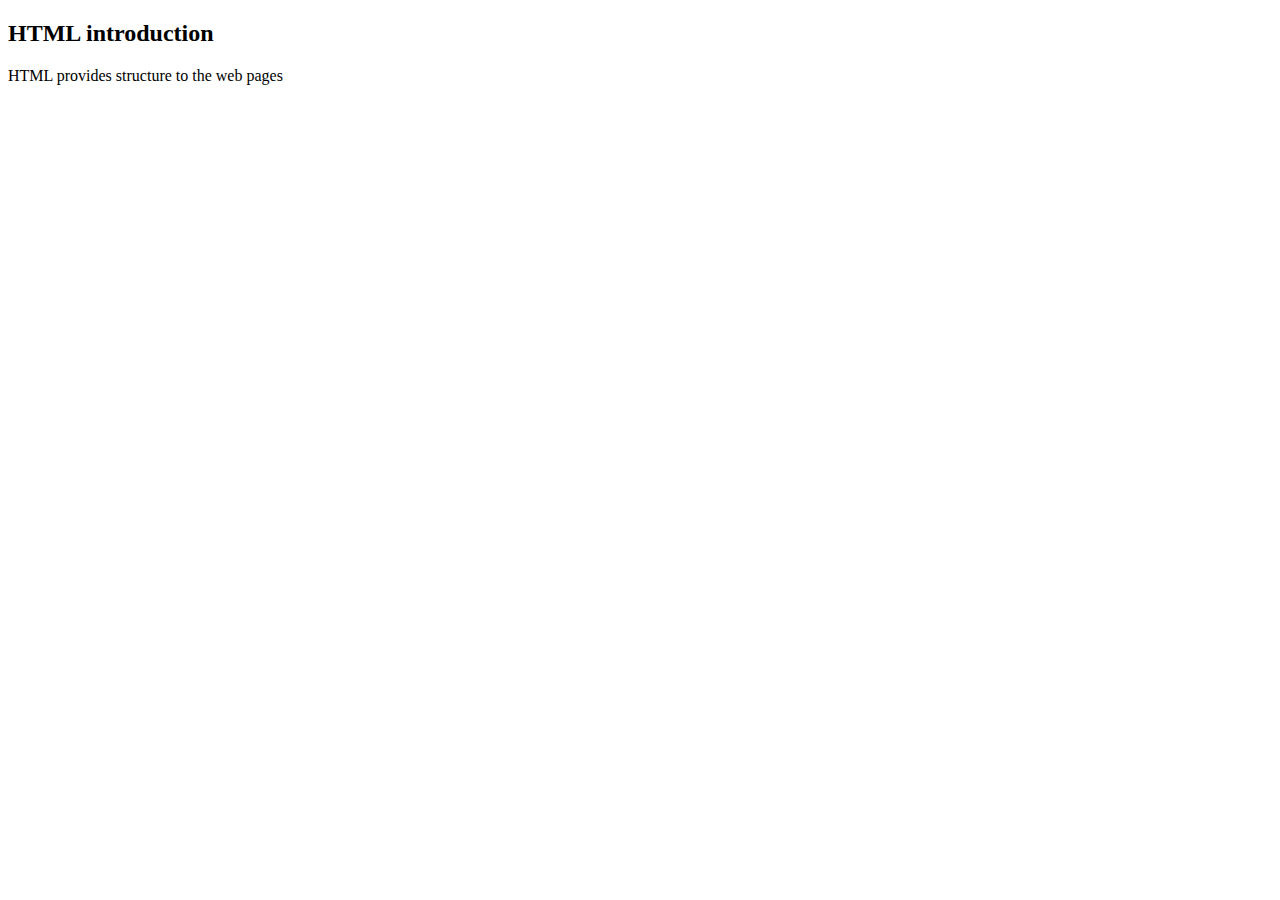
<file: index.html>
<!DOCTYPE html>
<html lang="en">
<head>
    <meta charset="UTF-8">
    <meta http-equiv="X-UA-Compatible" content="IE=edge">
    <meta name="viewport" content="width=device-width, initial-scale=1.0">
    <title>Document</title>
</head>
<body>
    <h2>HTML introduction</h2>
    <p>HTML provides structure to the web pages</p>
</body>
</html>
</file>
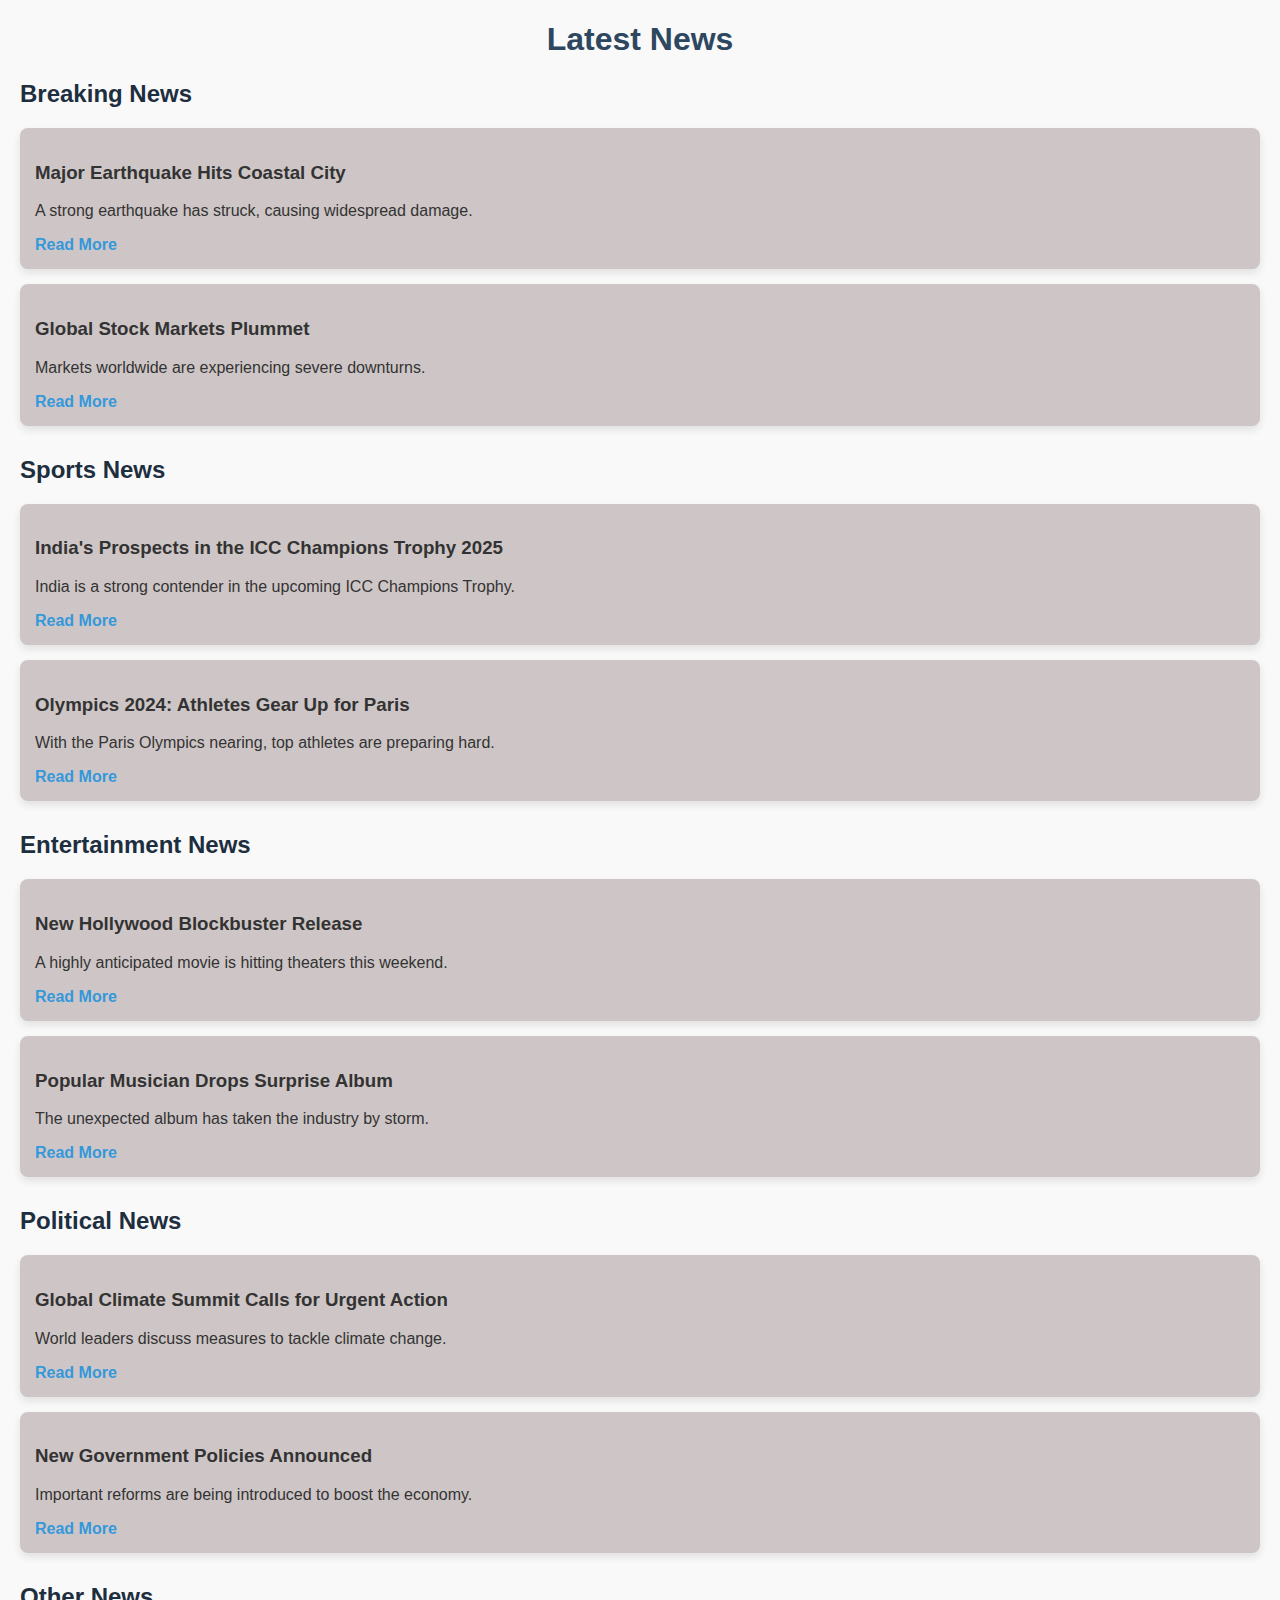
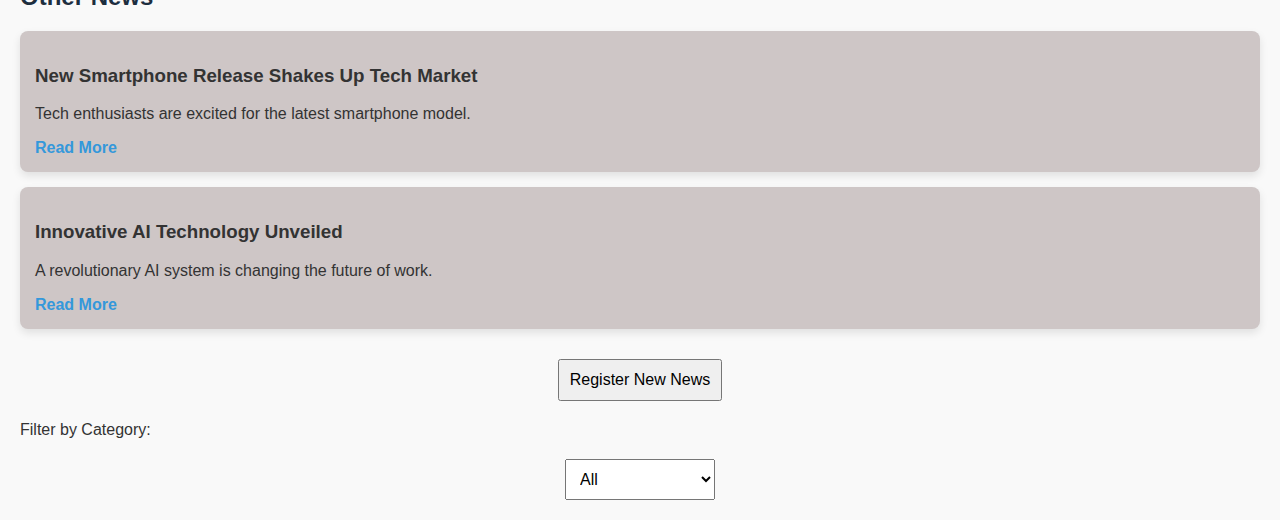
<file: news.html>
<!DOCTYPE html>
<html lang="en">
<head>
    <meta charset="UTF-8">
    <meta name="viewport" content="width=device-width, initial-scale=1.0">
    <title>News Application</title>
    <style>
        body {
            font-family: Arial, sans-serif;
            background-color: #f9f9f9;
            color: #333;
            margin: 20px;
        }
        h1 {
            text-align: center;
            color: #2e4760;
        }
        .news-section {
            margin-bottom: 30px;
        }
        .news-container {
            display: flex;
            flex-direction: column;
            gap: 15px;
        }
        .news-item {
            background: #cec6c6;
            padding: 15px;
            border-radius: 8px;
            box-shadow: 0 4px 8px rgba(0, 0, 0, 0.1);
        }
        h2 {
            color: #1d2e3f;
        }
        a {
            text-decoration: none;
            color: #3498db;
            font-weight: bold;
        }
        select, button {
            display: block;
            margin: 20px auto;
            padding: 10px;
            font-size: 16px;
        }
    </style>
    <script>
        function filterNews() {
            var category = document.getElementById("news-filter").value;
            var newsItems = document.querySelectorAll(".news-item");
            
            newsItems.forEach(item => {
                if (category === "all" || item.dataset.category === category) {
                    item.style.display = "block";
                } else {
                    item.style.display = "none";
                }
            });
        }

        function addNews() {
            var title = prompt("Enter News Title:");
            var description = prompt("Enter News Description:");
            var category = prompt("Enter Category (sports, entertainment, politics, others, breaking):");
            
            if (title && description && category) {
                var newsContainer = document.getElementById(category + "-news");
                if (newsContainer) {
                    var newsItem = document.createElement("div");
                    newsItem.classList.add("news-item");
                    newsItem.dataset.category = category;
                    newsItem.innerHTML = `<h3>${title}</h3><p>${description}</p><a href="#">Read More</a>`;
                    newsContainer.appendChild(newsItem);
                } else {
                    alert("Invalid category!");
                }
            }
        }
    </script>
</head>
<body>
    <h1>Latest News</h1>

    <div class="news-section">
        <h2>Breaking News</h2>
        <div id="breaking-news" class="news-container">
            <div class="news-item" data-category="breaking">
                <h3>Major Earthquake Hits Coastal City</h3>
                <p>A strong earthquake has struck, causing widespread damage.</p>
                <a href="#">Read More</a>
            </div>
            <div class="news-item" data-category="breaking">
                <h3>Global Stock Markets Plummet</h3>
                <p>Markets worldwide are experiencing severe downturns.</p>
                <a href="#">Read More</a>
            </div>
        </div>
    </div>

    <div class="news-section">
        <h2>Sports News</h2>
        <div id="sports-news" class="news-container">
            <div class="news-item" data-category="sports">
                <h3>India's Prospects in the ICC Champions Trophy 2025</h3>
                <p>India is a strong contender in the upcoming ICC Champions Trophy.</p>
                <a href="#">Read More</a>
            </div>
            <div class="news-item" data-category="sports">
                <h3>Olympics 2024: Athletes Gear Up for Paris</h3>
                <p>With the Paris Olympics nearing, top athletes are preparing hard.</p>
                <a href="#">Read More</a>
            </div>
        </div>
    </div>

    <div class="news-section">
        <h2>Entertainment News</h2>
        <div id="entertainment-news" class="news-container">
            <div class="news-item" data-category="entertainment">
                <h3>New Hollywood Blockbuster Release</h3>
                <p>A highly anticipated movie is hitting theaters this weekend.</p>
                <a href="#">Read More</a>
            </div>
            <div class="news-item" data-category="entertainment">
                <h3>Popular Musician Drops Surprise Album</h3>
                <p>The unexpected album has taken the industry by storm.</p>
                <a href="#">Read More</a>
            </div>
        </div>
    </div>

    <div class="news-section">
        <h2>Political News</h2>
        <div id="politics-news" class="news-container">
            <div class="news-item" data-category="politics">
                <h3>Global Climate Summit Calls for Urgent Action</h3>
                <p>World leaders discuss measures to tackle climate change.</p>
                <a href="#">Read More</a>
            </div>
            <div class="news-item" data-category="politics">
                <h3>New Government Policies Announced</h3>
                <p>Important reforms are being introduced to boost the economy.</p>
                <a href="#">Read More</a>
            </div>
        </div>
    </div>

    <div class="news-section">
        <h2>Other News</h2>
        <div id="others-news" class="news-container">
            <div class="news-item" data-category="others">
                <h3>New Smartphone Release Shakes Up Tech Market</h3>
                <p>Tech enthusiasts are excited for the latest smartphone model.</p>
                <a href="#">Read More</a>
            </div>
            <div class="news-item" data-category="others">
                <h3>Innovative AI Technology Unveiled</h3>
                <p>A revolutionary AI system is changing the future of work.</p>
                <a href="#">Read More</a>
            </div>
        </div>
    </div>

    <button onclick="addNews()">Register New News</button>
    <label for="news-filter">Filter by Category:</label>
    <select id="news-filter" onchange="filterNews()">
        <option value="all">All</option>
        <option value="breaking">Breaking News</option>
        <option value="sports">Sports</option>
        <option value="entertainment">Entertainment</option>
        <option value="politics">Politics</option>
        <option value="others">Others</option>
    </select>
</body>
</html>
</file>
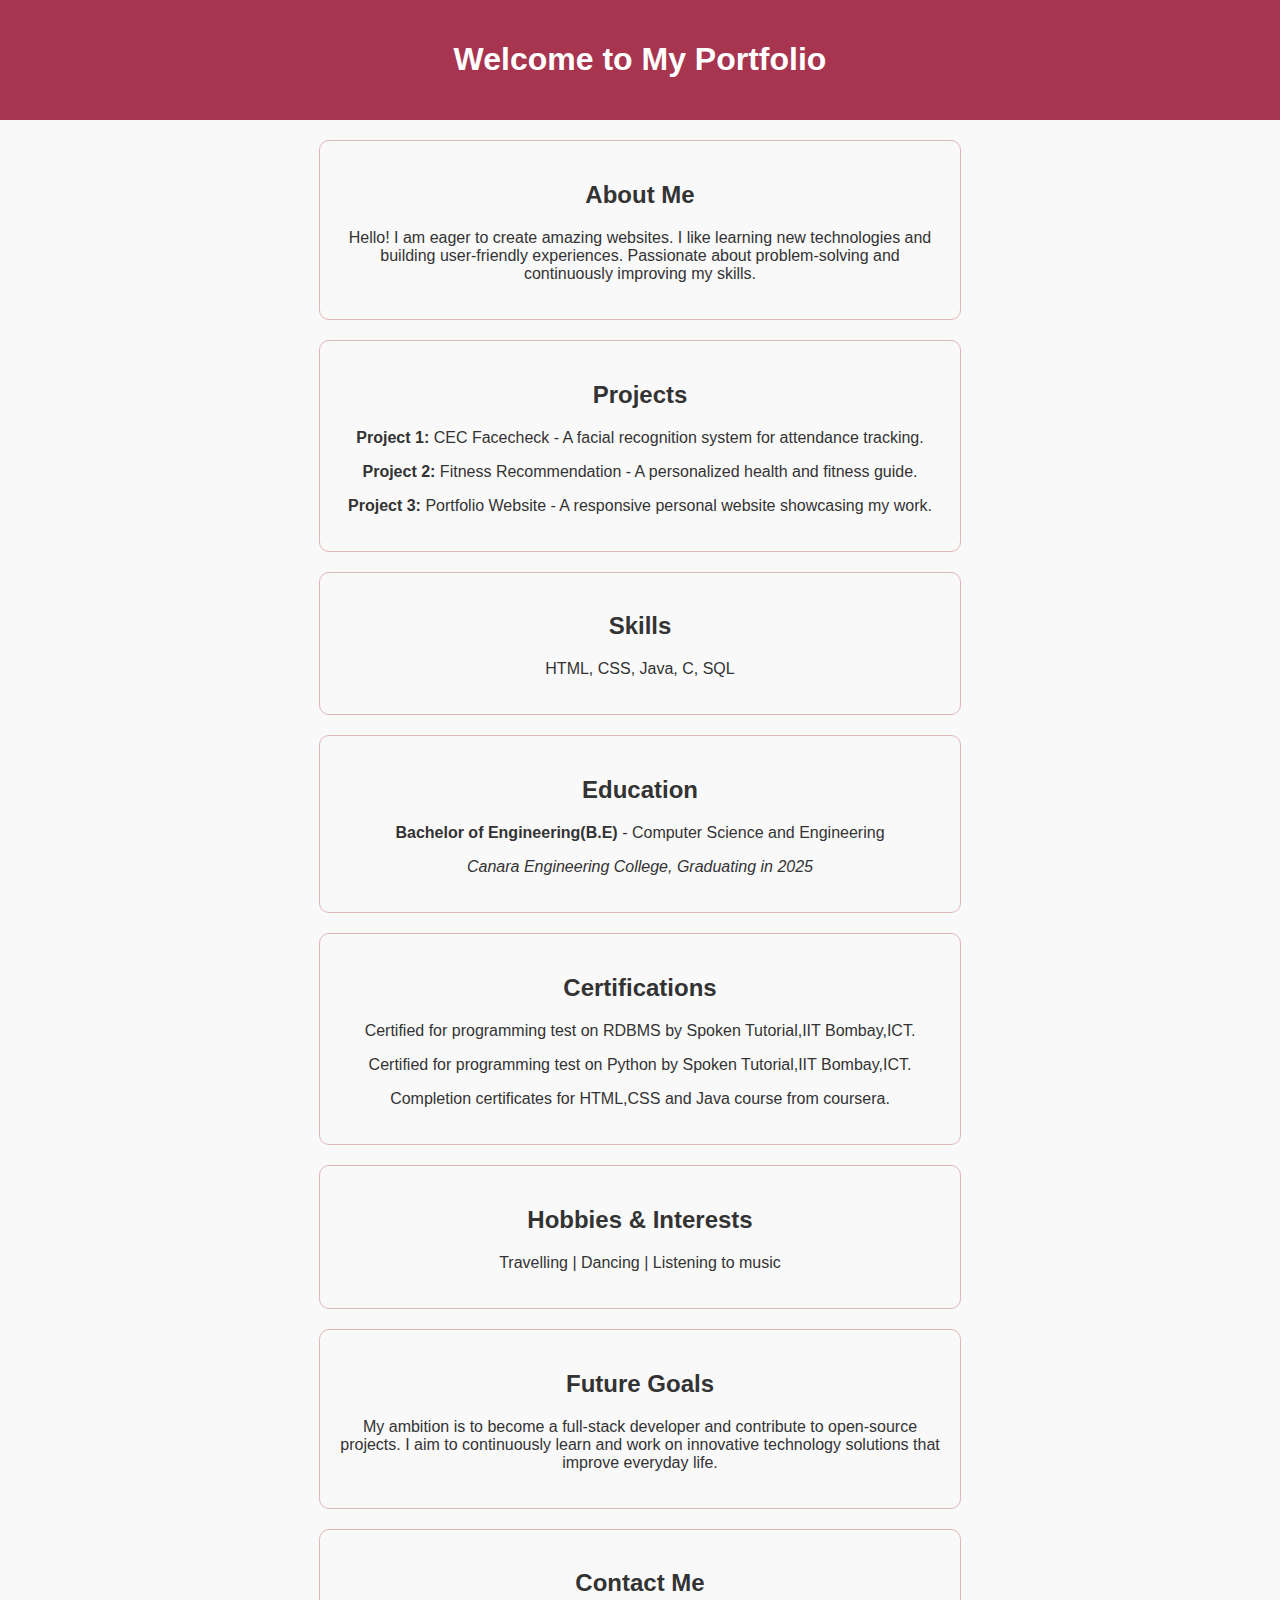
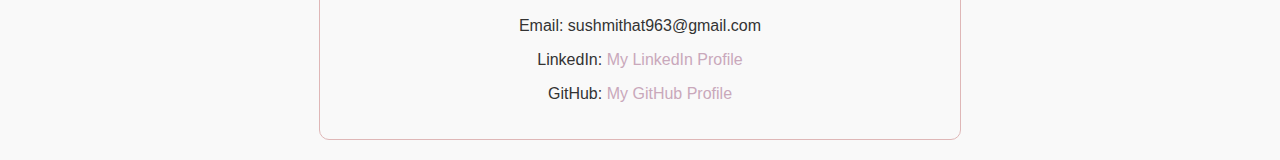
<file: portfolio.html>
<!DOCTYPE html>
<html lang="en">
<head>
    <meta charset="UTF-8">
    <meta name="viewport" content="width=device-width, initial-scale=1.0">
    <title>My Portfolio</title>
    <link rel="stylesheet" href="portfoliostyle.css">
</head>
<body>
    <header>
        <h1>Welcome to My Portfolio</h1>
    </header>

    <section>
        <div class="card">
            <h2>About Me</h2>
            <p>Hello! I am eager to create amazing websites. I like learning new technologies and building user-friendly experiences. Passionate about problem-solving and continuously improving my skills.</p>
        </div>

        <div class="card">
            <h2>Projects</h2>
            <p><strong>Project 1:</strong> CEC Facecheck - A facial recognition system for attendance tracking.</p>
            <p><strong>Project 2:</strong> Fitness Recommendation - A personalized health and fitness guide.</p>
            <p><strong>Project 3:</strong> Portfolio Website - A responsive personal website showcasing my work.</p>
            </div>

        <div class="card">
            <h2>Skills</h2>
            <p>HTML, CSS, Java, C, SQL</p>
        </div>

        <div class="card">
            <h2>Education</h2>
            <p><strong>Bachelor of Engineering(B.E)</strong> - Computer Science and Engineering</p>
            <p><em>Canara Engineering College, Graduating in 2025</em></p>
        </div>

        <div class="card">
            <h2>Certifications</h2>
            <p> Certified for programming test on RDBMS by Spoken Tutorial,IIT Bombay,ICT. </p>
                <p>Certified for programming test on Python by Spoken Tutorial,IIT Bombay,ICT.</p>
                 <p>Completion certificates for HTML,CSS and Java course from coursera.</p>
        </div>

        <div class="card">
            <h2>Hobbies & Interests</h2>
            <p> Travelling | Dancing | Listening to music </p>
        </div>

        <div class="card">
            <h2>Future Goals</h2>
            <p>My ambition is to become a full-stack developer and contribute to open-source projects. I aim to continuously learn and work on innovative technology solutions that improve everyday life.</p>
        </div>

        <div class="card">
            <h2>Contact Me</h2>
            <p>Email: sushmithat963@gmail.com</p>
            <p>LinkedIn: <a href="https://www.linkedin.com/in/sushmitha-t-3ba7b1228" target="_blank">My LinkedIn Profile</a></p>
            <p>GitHub: <a href="https://github.com/SushmithaT9" target="_blank">My GitHub Profile</a></p>
        </div>
    </section>
</body>
</html>
</file>
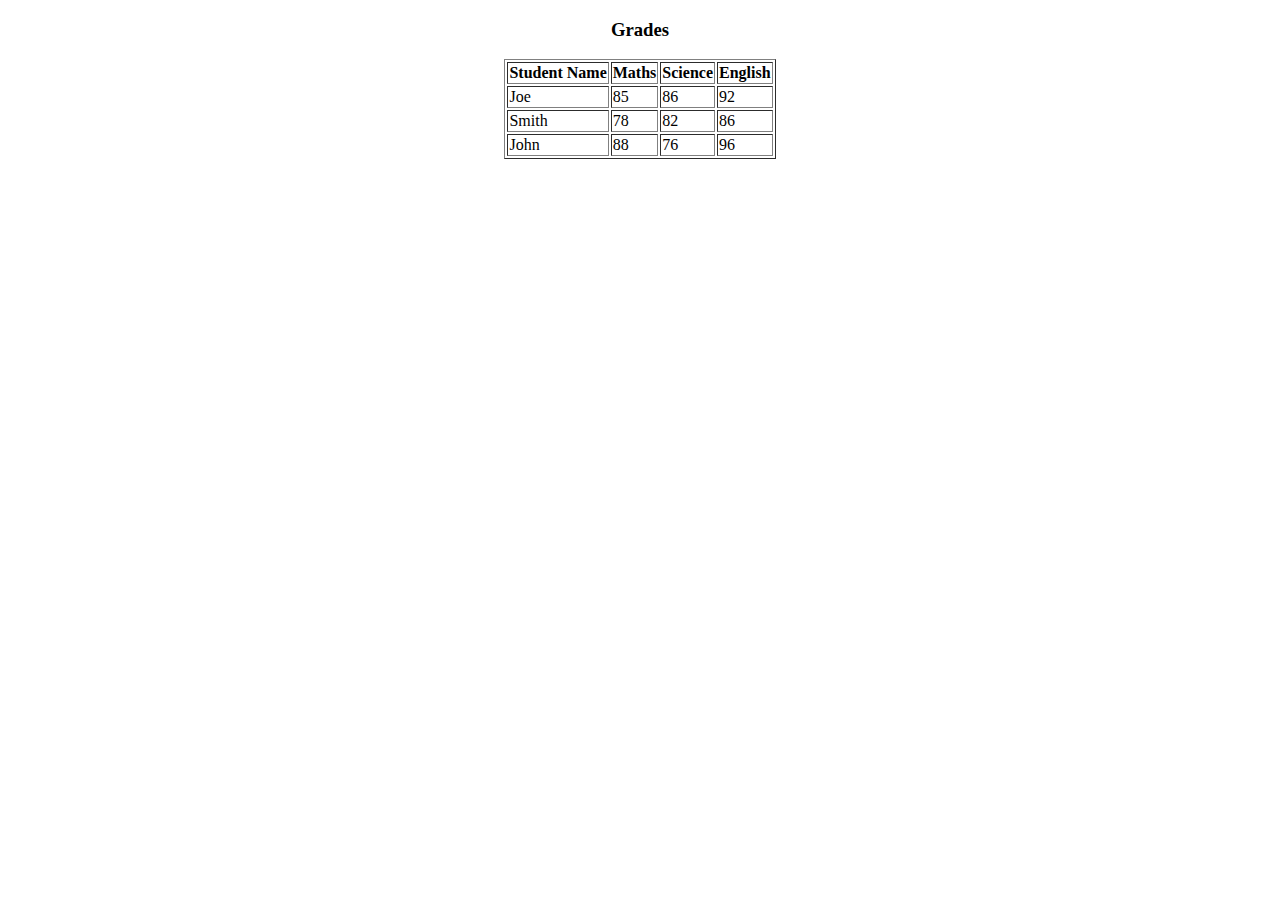
<file: table.html>
<!DOCTYPE html>
<html lang="en">
<head>
    <meta charset="UTF-8">
    <meta name="viewport" content="width=device-width, initial-scale=1.0">
    <title>Table Task</title>
</head>
<body>
    <h3 align="center">Grades</h3>
    <table align="center" border="1">
        <tr>
            <th>Student Name</th>
            <th>Maths</th>
            <th>Science</th>
            <th>English</th>
        </tr>
        <tr>
            <td>Joe</td>
            <td>85</td>
            <td>86</td>
            <td>92</td>
        </tr>
        <tr>
            <td>Smith</td>
            <td>78</td>
            <td>82</td>
            <td>86</td>
        </tr>
        <tr>
            <td>John</td>
            <td>88</td>
            <td>76</td>
            <td>96</td>
        </tr>
    </table>
</body>
</html>
</file>
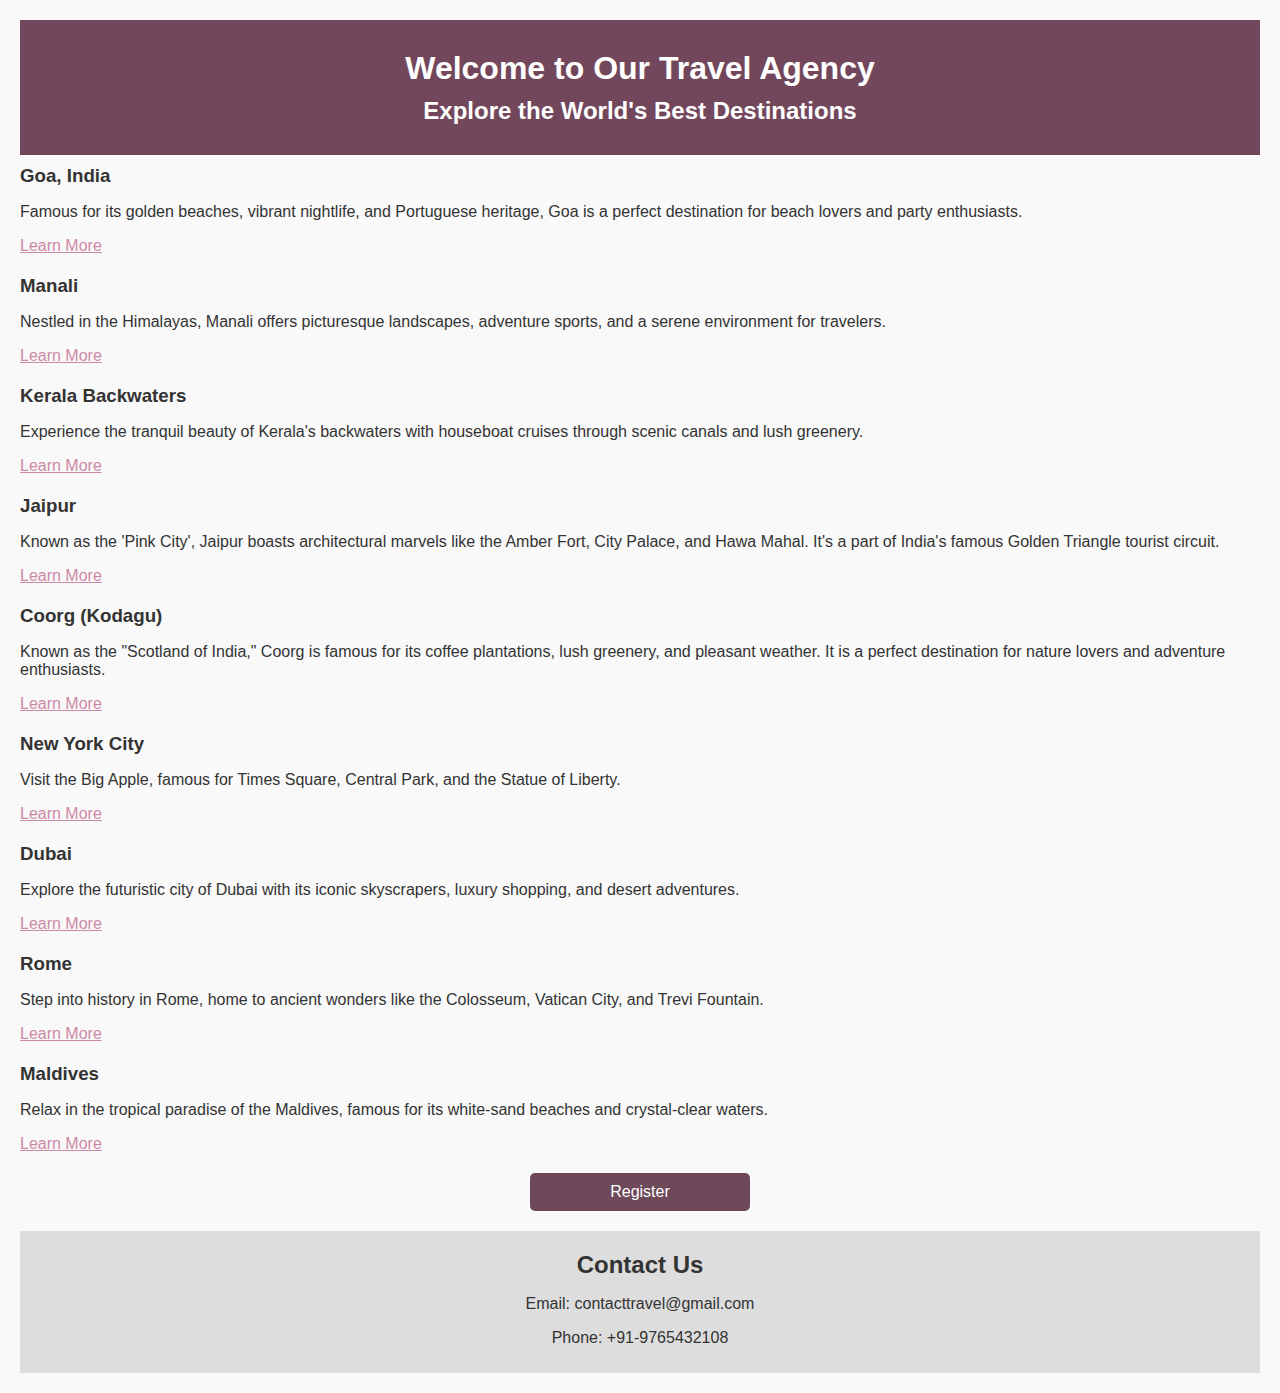
<file: travel.html>
<!DOCTYPE html>
<html lang="en">
<head>
    <meta charset="UTF-8">
    <meta name="viewport" content="width=device-width, initial-scale=1.0">
    <title>Travel Agency</title>
    <style>
        body {
            font-family: Arial, sans-serif;
            margin: 20px;
            background-color: #f9f9f9;
            color: #333;
        }
        header {
            text-align: center;
            padding: 20px 0;
            background-color: #73475b;
            color: white;
        }
        section {
            margin-bottom: 20px;
        }
        h1, h2, h3 {
            margin: 10px 0;
        }
        a {
            color: #cd88a6;
        }
        footer {
            text-align: center;
            padding: 10px 0;
            background-color: #ddd;
        }
        
        /* Register Button */
        .register-btn {
            display: block;
            width: 200px;
            margin: 20px auto;
            padding: 10px;
            background-color: #6d4959;
            color: white;
            text-align: center;
            text-decoration: none;
            border-radius: 5px;
        }
        
    
        #register-modal {
            display: none;
            position: fixed;
            top: 0;
            left: 0;
            width: 100%;
            height: 100%;
            background: rgba(0, 0, 0, 0.5);
        }
        #register-modal:target {
            display: block;
        }
        .modal-content {
            background: white;
            width: 50%;
            margin: 10% auto;
            padding: 20px;
            border-radius: 10px;
            text-align: center;
        }
        .close-btn {
            display: block;
            text-align: right;
            font-size: 20px;
            text-decoration: none;
            color: black;
        }
        input, select {
            width: 80%;
            padding: 8px;
            margin: 10px 0;
            border: 1px solid #ccc;
            border-radius: 5px;
        }
        .submit-btn {
            background-color: #735160;
            color: white;
            padding: 10px;
            border: none;
            border-radius: 5px;
            cursor: pointer;
        }
    </style>
    <script>
        function validateForm(event) {
            var gender = document.getElementById("gender").value;
            if (gender !== "Male" && gender !== "Female") {
                alert("Please select a valid gender: Male or Female");
                event.preventDefault();
            }
        }
        function formatEmail() {
           let emailInput = document.getElementById("email");
           let emailValue = emailInput.value.toLowerCase();
    

           let emailPattern = /^[a-zA-Z0-9._%+-]+@[a-zA-Z0-9.-]+\.[a-zA-Z]{2,}$/;
    
               if (!emailPattern.test(emailValue)) {
                  alert("Please enter a valid email address.");
                  emailInput.value = ""; // Clear the invalid email
                  emailInput.focus(); // Bring back focus to the input field
                } else {
                        emailInput.value = emailValue; // Save formatted email
                      }
            }


    </script>
</head>
<body>
    <header>
        <h1>Welcome to Our Travel Agency</h1>
        <h2>Explore the World's Best Destinations</h2>
    </header>
    <section>
        <h3>Goa, India</h3>
        <p>Famous for its golden beaches, vibrant nightlife, and Portuguese heritage, Goa is a perfect destination for beach lovers and party enthusiasts.</p>
        <a href="https://www.google.com/search?q=Goa+travel" target="_blank">Learn More</a>
    </section>

    <section>
        <h3>Manali</h3>
        <p>Nestled in the Himalayas, Manali offers picturesque landscapes, adventure sports, and a serene environment for travelers.</p>
        <a href="https://www.google.com/search?q=Manali+travel" target="_blank">Learn More</a>
    </section>

    <section>
        <h3>Kerala Backwaters</h3>
        <p>Experience the tranquil beauty of Kerala's backwaters with houseboat cruises through scenic canals and lush greenery.</p>
        <a href="https://www.google.com/search?q=Kerala+backwaters+travel" target="_blank">Learn More</a>
    </section>

    <section>
        <h3>Jaipur</h3>
        <p>Known as the 'Pink City', Jaipur boasts architectural marvels like the Amber Fort, City Palace, and Hawa Mahal. It's a part of India's famous Golden Triangle tourist circuit.</p>
        <a href="https://www.google.com/search?q=Jaipur+travel" target="_blank">Learn More</a>
    </section>

    <section>
        <h3>Coorg (Kodagu)</h3>
        <p>Known as the "Scotland of India," Coorg is famous for its coffee plantations, lush greenery, and pleasant weather. It is a perfect destination for nature lovers and adventure enthusiasts.</p>
        <a href="https://www.google.com/search?q=Coorg+travel" target="_blank">Learn More</a>
    </section>

    <section>
        <h3>New York City</h3>
        <p>Visit the Big Apple, famous for Times Square, Central Park, and the Statue of Liberty.</p>
        <a href="https://www.google.com/search?q=New+York+City+travel" target="_blank">Learn More</a>
    </section>

    <section>
        <h3>Dubai</h3>
        <p>Explore the futuristic city of Dubai with its iconic skyscrapers, luxury shopping, and desert adventures.</p>
        <a href="https://www.google.com/search?q=Dubai+travel" target="_blank">Learn More</a>
    </section>

    <section>
        <h3>Rome</h3>
        <p>Step into history in Rome, home to ancient wonders like the Colosseum, Vatican City, and Trevi Fountain.</p>
        <a href="https://www.google.com/search?q=Rome+travel" target="_blank">Learn More</a>
    </section>

    <section>
        <h3>Maldives</h3>
        <p>Relax in the tropical paradise of the Maldives, famous for its white-sand beaches and crystal-clear waters.</p>
        <a href="https://www.google.com/search?q=Maldives+travel" target="_blank">Learn More</a>
    </section>

    <a href="#register-modal" class="register-btn">Register</a>
    <div id="register-modal">
        <div class="modal-content">
            <a href="#" class="close-btn">&times;</a>
            <h2>Register for a Trip</h2>
            <form onsubmit="validateForm(event)">
                <input type="text" placeholder="Full Name" required><br>
                <input type="email" id="email" placeholder="Email" required onblur="formatEmail()"><br>

                <input type="tel" placeholder="Phone Number" required><br>
                <select required>
                    <option value="">Select Destination</option>
                    <option>Goa, India</option>
                    <option>Manali</option>
                    <option>Kerala Backwaters</option>
                    <option>Jaipur</option>
                    <option>Coorg</option>
                    <option>New York City</option>
                    <option>Dubai</option>
                    <option>Rome</option>
                    <option>Maldives</option>
                </select><br>
                <input type="date" required><br>
                <select id="gender" required>
                    <option value="">Select Gender</option>
                    <option value="Male">Male</option>
                    <option value="Female">Female</option>
                </select><br>
                <button type="submit" class="submit-btn" onclick="window.location.href='#';">Register</button>
            </form>
        </div>
    </div>
    <footer>
        <h2>Contact Us</h2>
        <p>Email: contacttravel@gmail.com</p>
        <p>Phone: +91-9765432108</p>
    </footer>
    
</body>
</html>
</file>
<file: portfoliostyle.css>
body {
    font-family: Arial, sans-serif;
    margin: 0;
    padding: 0;
    background-color: #f9f9f9;
    color: #333;
    text-align: center;
}

header {
    background-color: #a83550;
    color: white;
    padding: 20px;
}

section {
    margin: 20px;
}

.card {
    border: 1px solid #dfb7b7;
    border-radius: 10px;
    padding: 20px;
    margin: 20px auto;
    max-width: 600px;
}
a {
    color: #c9a8bb;
    text-decoration: none;
}

a:hover {
    text-decoration: underline;
}
</file>
